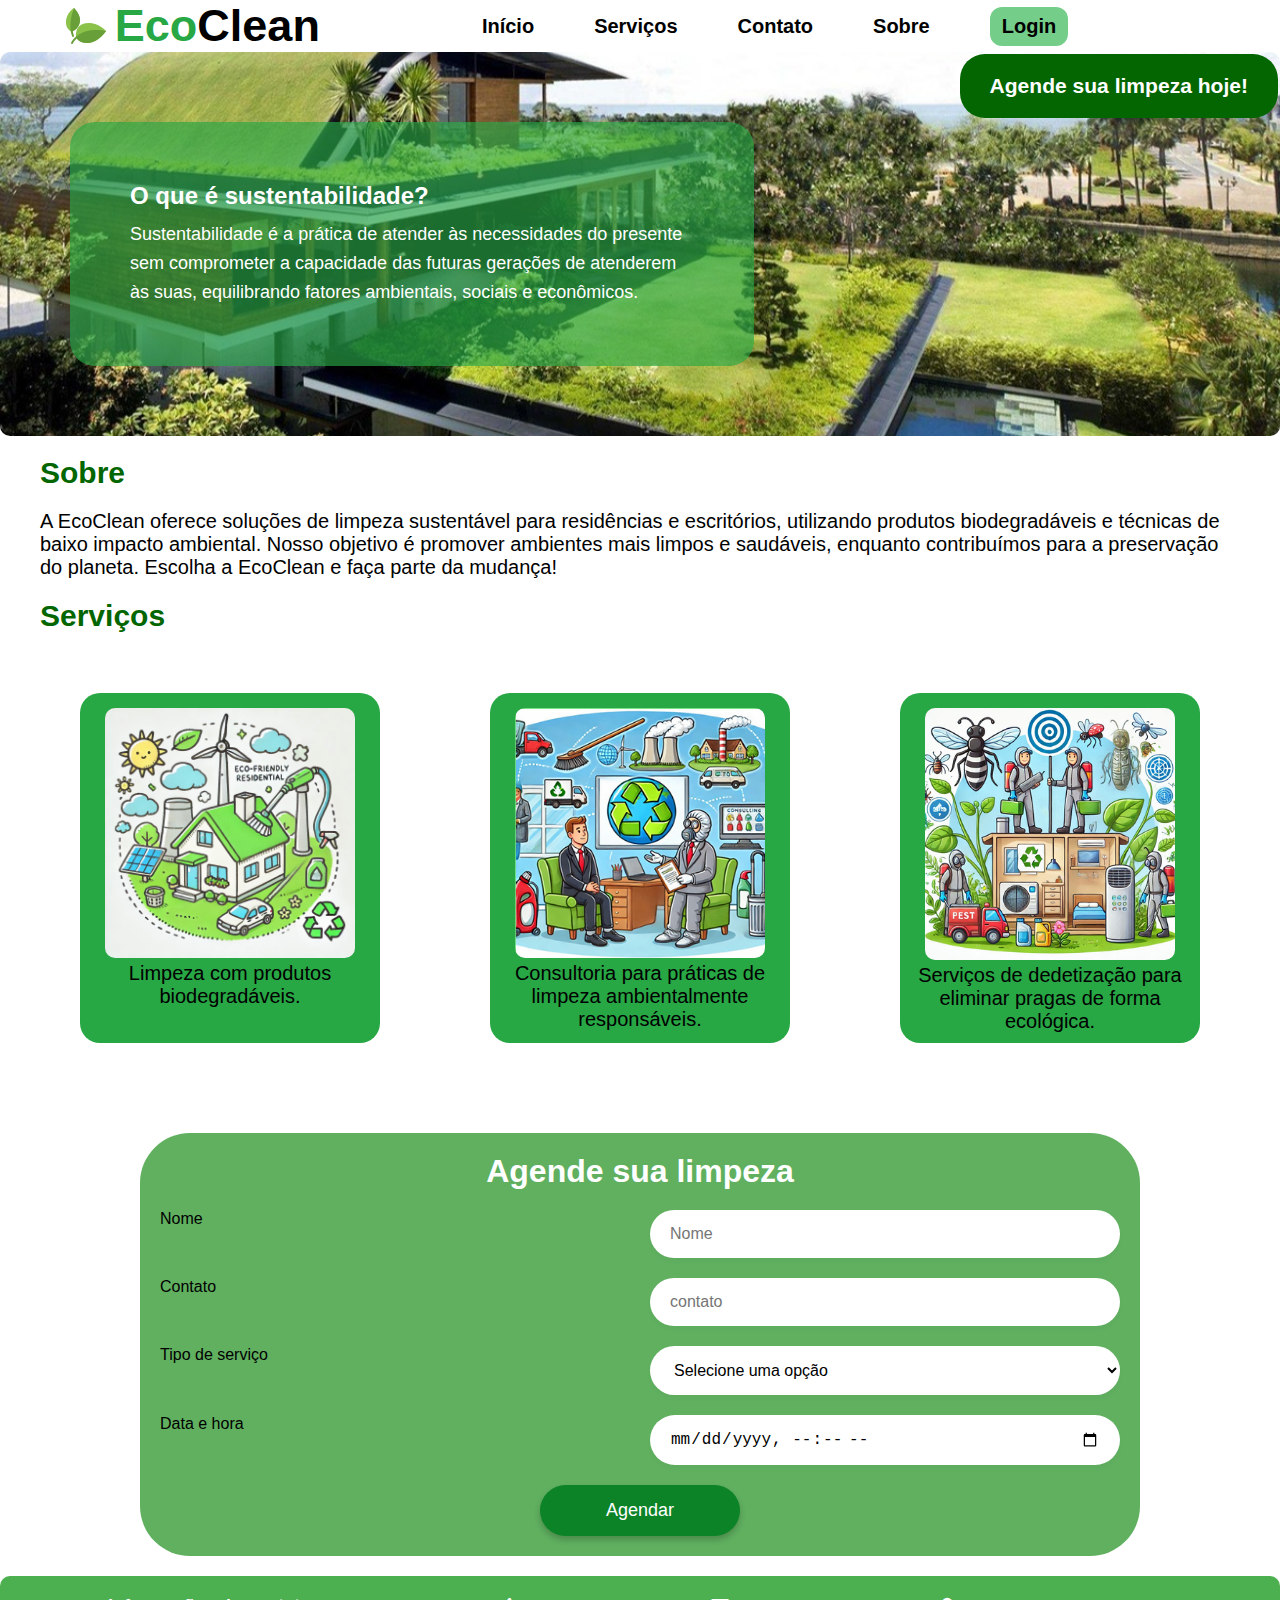
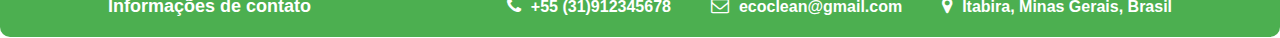
<file: Projetos II - responsivo/index.html>
<!DOCTYPE html>
<html lang="en">
<head>
    <meta charset="UTF-8">
    <meta name="viewport" content="width=device-width, initial-scale=1.0">
    <title>Projetos II</title>
    <!--Link para add icones nas informações de contato-->
    <link rel="stylesheet" href="https://cdnjs.cloudflare.com/ajax/libs/font-awesome/4.7.0/css/font-awesome.min.css">
    <link rel="stylesheet" href="style.css">
</head>
<body>
    <header class="menu">
            <div class="logo">
                <img class="icone" src="fotos/icone folha.png">
                <h2>Eco<span>Clean</span></h2>
            </div>
            <!---Botão de menu para dispositivos móveis-->
            <input type="checkbox" id="menu-toggle">
            <label for="menu-toggle" class="menu-icon">&#9776;</label>
            <nav>
                <ul class="menu">
                    <li><a href="#inicio">Início</a></li>
                    <li><a href="#serviços">Serviços</a></li>
                    <li><a href="#contato">Contato</a></li>
                    <li><a href="#sobre">Sobre</a></li>
                    <li><button class="btn-login">Login</button></li>
                </ul>
            </nav>
        </header>
    <div class="inicio" id="inicio">
        <div class="container-esquerdo">
            <h2>O que é sustentabilidade?</h2>
            <p> Sustentabilidade é a prática de atender às necessidades do presente sem comprometer a capacidade das 
                futuras gerações de atenderem às suas, equilibrando fatores ambientais, sociais e econômicos.</p>
        </div>
        <div class="container-direito">
            <h3><a href="#agendamento">Agende sua limpeza hoje!</a></h3>
        </div>
    </div>
    <div class="sobre" id="sobre">
        <h2 class="sobre">Sobre</h2>
        <p> A EcoClean  oferece soluções de limpeza sustentável para residências e escritórios, utilizando produtos 
            biodegradáveis e técnicas de baixo impacto ambiental. Nosso objetivo é promover ambientes mais limpos e 
            saudáveis, enquanto contribuímos para a preservação do planeta. Escolha a EcoClean e faça parte da mudança!</p>
    </div>
    <div class="serviços" id="serviços">
        <h2>Serviços</h2>
        <div class="opções">
            <div class="serviço1">
                <img src="fotos/serviço1.png" alt="Limpeza com produtos biodegradáveis.">
                <p>Limpeza com produtos biodegradáveis.</p>
            </div>
            <div class="serviço2">
                <img src="fotos/serviço2.png" alt="Consultoria para práticas de limpeza ambientalmente responsáveis.">
                <p>Consultoria para práticas de limpeza ambientalmente responsáveis.</p>
            </div>
            <div class="serviço3">
                <img src="fotos/serviço3.png" alt="Serviços de dedetização para eliminar pragas de forma ecológica.">
                <p>Serviços de dedetização para eliminar pragas de forma ecológica.</p>
            </div>
        </div>
    </div>
    <div class="agendamento" id="agendamento">
        <h1>Agende sua limpeza</h1>
        <form>
            <div class="formulario">
                <label for="nome">Nome</label>
                <input id="nome" type="text" placeholder="Nome" required>
            </div>
            <div class="formulario">
                <label for="contato">Contato</label>
                <input id="contato" type="text" placeholder="contato" required>
            </div>
            <div class="formulario">
                <label for="tipodeserviço">Tipo de serviço</label> 
                <select id="tipodeserviço" name="tipodeserviço" required>
                    <option value="" disabled selected>Selecione uma opção</option>
                    <option value="Limpeza com produtos biodegradáveis.">Limpeza com produtos biodegradáveis.</option>
                    <option value="Consultoria para práticas de limpeza ambientalmente responsáveis.">Consultoria para práticas de limpeza ambientalmente responsáveis.</option>
                    <option value="Serviços de dedetização para eliminar pragas de forma ecológica.">Serviços de dedetização para eliminar pragas de forma ecológica.</option>
                </select>
            </div>
            <div class="formulario">
                <label for="dataehora">Data e hora</label>
                <input id=dataehora type="datetime-local" placeholder="Data e hora" required>
            </div>
            <button type="submit" class="btn">Agendar</button>
        </form>
    </div>
</body>
<footer>
    <div class="contatos" id="contato">
        <h3 class="title">Informações de contato</h3>
                <ul>
                    <li>
                        <span class="icon"><i class="fa fa-phone" aria-hidden="true"></i></span>
                        <span class="text">+55 (31)912345678</span>
                    </li>
                    <li>
                        <span class="icon"><i class="fa fa-envelope-o" aria-hidden="true"></i></span>
                        <span class="text">ecoclean@gmail.com</span>
                    </li>
                    <li>
                        <span class="icon"><i class="fa fa-map-marker" aria-hidden="true"></i></span>
                        <span class="text">Itabira, Minas Gerais, Brasil</span>
                    </li>
                </ul>
    </div>
</footer>
</html>
</file>
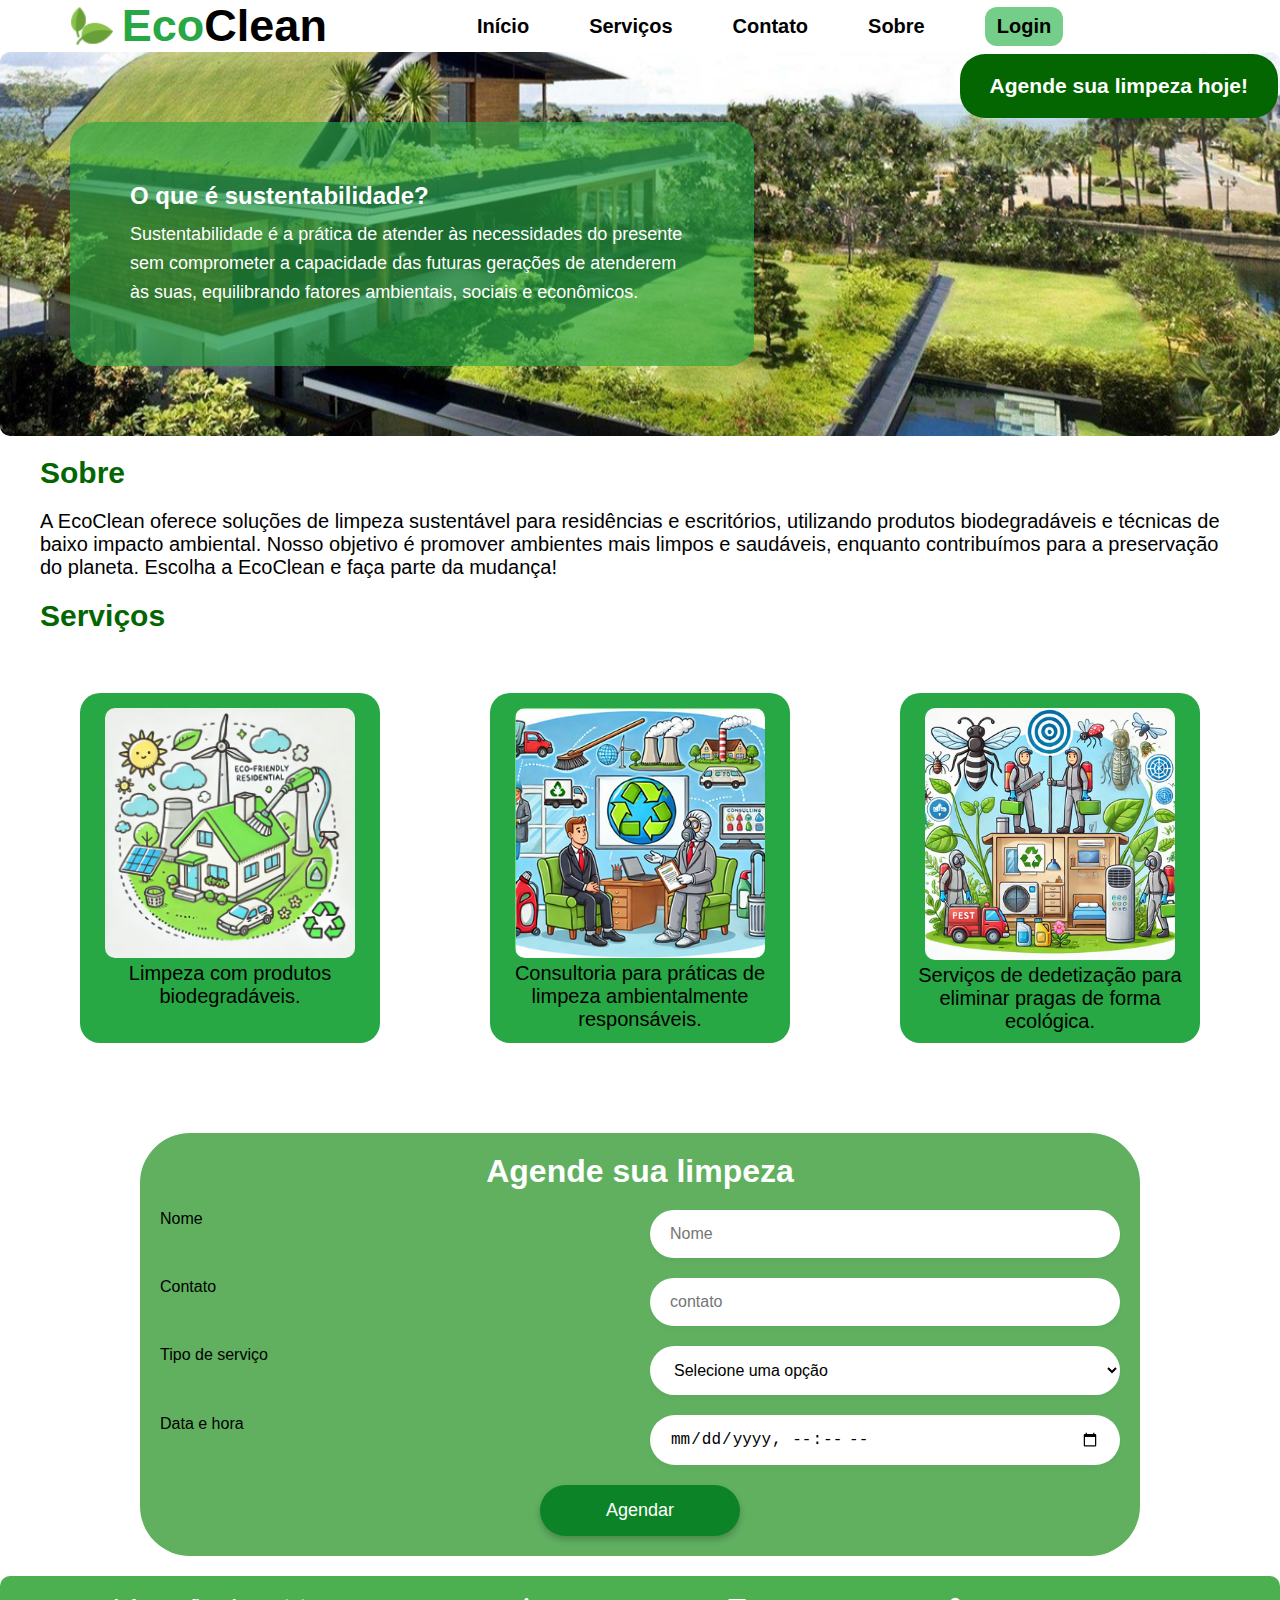
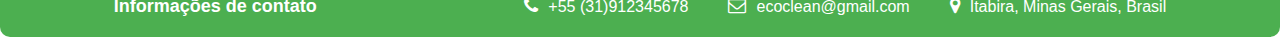
<file: Projetos II/index.html>
<!DOCTYPE html>
<html lang="en">
<head>
    <meta charset="UTF-8">
    <meta name="viewport" content="width=device-width, initial-scale=1.0">
    <title>Projetos II</title>
    <!--Link para add icones nas informações de contato-->
    <link rel="stylesheet" href="https://cdnjs.cloudflare.com/ajax/libs/font-awesome/4.7.0/css/font-awesome.min.css">
    <link rel="stylesheet" href="style.css">
</head>
<body>
    <header class="menu">
            <div class="logo">
                <img class="icone" src="fotos/icone folha.png">
                <h2>Eco<span>Clean</span></h2>
            </div>
            <nav>
                <ul class="menu">
                    <li><a href="#inicio">Início</a></li>
                    <li><a href="#serviços">Serviços</a></li>
                    <li><a href="#contato">Contato</a></li>
                    <li><a href="#sobre">Sobre</a></li>
                    <li><button class="btn-login">Login</button></li>
                </ul>
            </nav>
        </header>
    <div class="inicio" id="inicio">
        <div class="container-esquerdo">
            <h2>O que é sustentabilidade?</h2>
            <p> Sustentabilidade é a prática de atender às necessidades do presente sem comprometer a capacidade das 
                futuras gerações de atenderem às suas, equilibrando fatores ambientais, sociais e econômicos.</p>
        </div>
        <div class="container-direito">
            <h3><a href="#agendamento">Agende sua limpeza hoje!</a></h3>
        </div>
    </div>
    <div class="sobre" id="sobre">
        <h2 class="sobre">Sobre</h2>
        <p> A EcoClean  oferece soluções de limpeza sustentável para residências e escritórios, utilizando produtos 
            biodegradáveis e técnicas de baixo impacto ambiental. Nosso objetivo é promover ambientes mais limpos e 
            saudáveis, enquanto contribuímos para a preservação do planeta. Escolha a EcoClean e faça parte da mudança!</p>
    </div>
    <div class="serviços" id="serviços">
        <h2>Serviços</h2>
        <div class="opções">
            <div class="serviço1">
                <img src="fotos/serviço1.png" alt="Limpeza com produtos biodegradáveis.">
                <p>Limpeza com produtos biodegradáveis.</p>
            </div>
            <div class="serviço2">
                <img src="fotos/serviço2.png" alt="Consultoria para práticas de limpeza ambientalmente responsáveis.">
                <p>Consultoria para práticas de limpeza ambientalmente responsáveis.</p>
            </div>
            <div class="serviço3">
                <img src="fotos/serviço3.png" alt="Serviços de dedetização para eliminar pragas de forma ecológica.">
                <p>Serviços de dedetização para eliminar pragas de forma ecológica.</p>
            </div>
        </div>
    </div>
    <div class="agendamento" id="agendamento">
        <h1>Agende sua limpeza</h1>
        <form>
            <div class="formulario">
                <label for="nome">Nome</label>
                <input id="nome" type="text" placeholder="Nome" required>
            </div>
            <div class="formulario">
                <label for="contato">Contato</label>
                <input id="contato" type="text" placeholder="contato" required>
            </div>
            <div class="formulario">
                <label for="tipodeserviço">Tipo de serviço</label> 
                <select id="tipodeserviço" name="tipodeserviço" required>
                    <option value="" disabled selected>Selecione uma opção</option>
                    <option value="Limpeza com produtos biodegradáveis.">Limpeza com produtos biodegradáveis.</option>
                    <option value="Consultoria para práticas de limpeza ambientalmente responsáveis.">Consultoria para práticas de limpeza ambientalmente responsáveis.</option>
                    <option value="Serviços de dedetização para eliminar pragas de forma ecológica.">Serviços de dedetização para eliminar pragas de forma ecológica.</option>
                </select>
            </div>
            <div class="formulario">
                <label for="dataehora">Data e hora</label>
                <input id=dataehora type="datetime-local" placeholder="Data e hora" required>
            </div>
            <button type="submit" class="btn">Agendar</button>
        </form>
    </div>
</body>
<footer>
    <div class="contatos" id="contato">
        <h3 class="title">Informações de contato</h3>
                <ul>
                    <li>
                        <span class="icon"><i class="fa fa-phone" aria-hidden="true"></i></span>
                        <span class="text">+55 (31)912345678</span>
                    </li>
                    <li>
                        <span class="icon"><i class="fa fa-envelope-o" aria-hidden="true"></i></span>
                        <span class="text">ecoclean@gmail.com</span>
                    </li>
                    <li>
                        <span class="icon"><i class="fa fa-map-marker" aria-hidden="true"></i></span>
                        <span class="text">Itabira, Minas Gerais, Brasil</span>
                    </li>
                </ul>
    </div>
</footer>
</html>
</file>
<file: Projetos II - responsivo/style.css>
/* Resetar o estilo básico */
*{
    margin: 0;
    padding: 0;
    box-sizing: border-box;
}

html{
    scroll-behavior: smooth;
}

body{
    font-family: Arial, sans-serif;
    background-color: white;
}

/*--------------------------------------------------------------------------------------------------------------------*/
/* Cabeçalho do menu */
header{
    display: flex;  /*alinha e distribui os elementos*/
    justify-content: space-between; /* alinha os elementos horizontalmente, deixando espaço igual entre eles.*/
    align-items: center; /* centraliza os itens verticalmente dentro do header, garantindo que os textos e botões fiquem alinhados no meio.*/
    padding: 15px 40px; /* adiciona espaçamento interno (dentro do header) para garantir que o conteúdo não fique colado nas bordas.*/
    background-color: #ffffff; /* cor do fundo verde*/
    color: #28a745; /* cor da letra branca*/
}

img.icone{
    background-color: #ffffff;
    width: 50px;
    height: auto;
    max-width: 100%;
}

.logo{
    display: flex;
    align-items: center;
    gap: 5px;
}

.logo .icone {
    color:#218838;
}

/* Estilo da logo */
.logo h2{
    font-size: 45px;
    font-weight: bold;
}

.logo span{
    color: #000000; /* muda a metade da cor do texto "EcoClean" */
}

/* Estilo da barra de navegação */
.menu-icon {
    display: none;
    font-size: 30px;
    cursor: pointer;
    font-size: 30px;
    color: #28a745;
}

#menu-toggle {
    display: none; 
}
.menu {
    align-items: center;
    justify-content: center;
    padding: 0 150px;
    display: flex;
    gap: 60px;    
}
nav ul.menu{
    list-style: none; /* remove os marcadores de lista */
    display: flex; /* alinha horizontalmente*/
    gap: 60px; /* espaçamento*/
    transition: 0.3s;
}

nav ul.menu li a{
    text-decoration: none; /*remove as linhas embaixo do link*/
    color: #000000;
    font-weight: bold;
    font-size: 20px;
}

/* transição de cor quando o mouse passa em cima das palavras do menu */
nav ul.menu li a:hover{
    color:#28a745;
    text-decoration: none;
    transition: color 0.3s ease;
}

/* Botão de login */
.btn-login{
    background-color: #6aca81ee; /* cor de fundo */
    color: #000000; /* cor da letra*/
    font-size: 20px;
    border: none; /* remover borda*/
    padding: 8px 12px; /* add espaço 8px=partes de baixo e cima 12px= dos lados */
    border-radius: 12px; /* arredonda as bordas*/
    cursor: pointer; /* indica que o botão é clicavel*/
    font-weight: bold; /*coloca em negrito*/
    transition: transform 0.3s ease;
}

/* Transição de cor - botão */
.btn-login:hover {
    background-color: #218838;
    color: white;
    transform: scale(1.05);
}

/* ----------------------------------------------------------------------------------------------------------------*/
/* Início */
.inicio{
    /* imagem de fundo */
    background-image: url(fotos/background\ inicio.jpg);
    background-size: cover;
    background-position: center;
    border-radius: 10px;
    display: flex; /*alinhar itens */
    justify-content: space-between;
    align-items: center;
    padding: 70px; /* tamanho do container "inicio" */
    position: relative;
    max-width: 100%;
    height: auto;
}

.container-esquerdo{
    max-width: 60%;
    background-color: #28a746a6; 
    color: white;
    padding: 60px;
    border-radius: 25px;
    position: relative;
}
.container-esquerdo h2{
    font-size: 24px;
    margin-bottom: 10px;
}
.container-esquerdo p{
    font-size: 18px;
    line-height: 1.6;
}

.container-direito{
    background-color: #036600;
    color: white;
    padding: 20px 30px;
    border-radius: 25px;
    font-size: 18px;
    font-weight: bold;
    text-align: center;
    position: absolute;
    top: 2px;
    right: 2px
}
.container-direito  h3 a{
    margin: 0;
    transition: transform 0.3s ease;
    text-decoration: none;
    color: white;
}
.container-direito h3:hover {
    transform: scale(1.05);
    color: white;
}

/*--------------------------------------------------------------------------------------------------------------------*/
/* Sobre */
.sobre{
    background-color: white;
}
.sobre h2{
    color:#036600;
    padding: 20px 40px;
    font-size: 30px;
    text-align: justify;
}
.sobre p{
    padding: 0 40px;
    font-size: 20px;
}

/*---------------------------------------------------------------------------------------------------------------------*/
/* Serviços */
.serviços{
    text-align: center;
    padding: 20px;
    background-color: white;
}
.serviços h2{
    font-size: 30px;
    color: #036600;
    margin-bottom: 0px;
    padding: 0px 20px;
    text-align: justify;
}
.serviços .opções{
    flex-wrap: wrap;
    gap: 20px;
    display: flex; 
    justify-content: space-between;
    align-items: center;
    padding: 50px; 
    position: relative;
    }

.serviços .serviço1{
    width: 90%;
    max-width: 300px;
    display: inline-block;
    background-color: #28a745;
    border-radius: 20px;
    margin: 10px;
    height: 350px;
    text-align: center;
    padding: 15px;
    transition: transform 0.3s ease;
}
.serviços .serviço1 img{
    width: 250px;
    height: auto;
    border-radius: 10px;
    max-width: 100%;
}
.serviços .serviço1 p{
    font-size: 20px;
}
.serviços .serviço1:hover{
    transform: scale(1.05);
}

.serviços .serviço2{
    display: inline-block;
    background-color: #28a745;
    border-radius: 20px;
    margin: 10px;
    width: 300px;
    height: 350px;
    text-align: center;
    padding: 15px;
    transition: transform 0.3s ease;
}
.serviços .serviço2 img{
    width: 250px;
    height: auto;
    border-radius: 10px;
    max-width: 100%;
}
.serviços .serviço2 p{
    font-size: 20px;
}
.serviços .serviço2:hover{
    transform: scale(1.05);
}


.serviços .serviço3{
    display: inline-block;
    background-color: #28a745;
    border-radius: 20px;
    margin: 10px;
    width: 300px;
    height: 350px;
    text-align: center;
    padding: 15px;
    transition: transform 0.3s ease;
}
.serviços .serviço3 img{
    width: 250px;
    height: auto;
    border-radius: 10px;
    max-width: 100%;
}
.serviços .serviço3 p{
    font-size: 20px;
}
.serviços .serviço3:hover{
    transform: scale(1.05);
}

/*----------------------------------------------------------------------------------------------------------------------*/
/* Agendamento */
.agendamento{
   background-color: #60b060;
   padding: 20px;
   border-radius: 50px;
   text-align: center;
   max-width: 1000px;
   margin: 10px auto;
}
.agendamento h1{
    color: white;
    font-size: 32px;
    margin-bottom: 20px;
}

form{
    display: flex;
    flex-direction: column;
    gap: 20px;
}

.formulario{
    display: flex;
    justify-content: space-between;
    gap: 20px;
}

form select, form input{
    border: none;
    border-radius: 50px;
    padding: 15px 20px;
    font-size: 16px;
    width: calc(50% - 10px);
    background-color: white;
    box-shadow: 0 4px 6px rgba(0, 0, 0, 0.021);
}
input ::placeholder{
    color: #000000;
}

.btn{
    background-color: #0c8327; 
    color: white;
    border: none;
    border-radius: 50px;
    padding: 15px 30px;
    font-size: 18px;
    cursor: pointer;
    width: 200px;
    margin: 0 auto;
    display: block;
    box-shadow: 0 4px 6px rgba(0, 0, 0, 0.21);
    transition: transform 0.3s ease, box-shadow 0.3s ease;
}
.btn:hover{
    transform: scale(1.05);
    box-shadow: 0 6px 8px rgba(0, 0, 0, 0.3);
}

/*----------------------------------------------------------------------------------------------------------------------*/
/* Informações de contato */

.contatos {
    background-color: #4caf50;
    padding: 20px;
    border-radius: 10px;
    color: white;
    display: flex;
    justify-content: space-around; /* Distribui os itens horizontalmente */
    align-items: center; 
    margin-top: 20px;
}

.contatos .title {
    font-size: 18px;
    font-weight: bold;
    margin-right: 20px;
}

.contatos ul {
    list-style: none;
    display: flex;
    gap: 40px; 
    padding: 0;
    margin: 0;
}

.contatos li {
    display: flex;
    align-items: center;
    gap: 10px; 
    font-size: 14px;
}

.contatos .icon {
    font-size: 18px;
}

.contatos .text {
    font-size: 16px;
    white-space: nowrap; /* Evita que o texto quebre em várias linhas */
}

.contatos ul li span{
    color:white;
    font-weight: bold;
    font-size: 20px;
}

.contatos ul li span:hover{
    color:#09661f;
    text-decoration: none;
    transition: color 0.3s ease;
}

/* -------------------------------------------------------------------------------------------------------------------*/
/* Responsividade- Tela pequena */
@media (max-width: 768px) {
    .menu {
        display: none;
        flex-direction: column;
        gap: 10px;
        padding: 20px;
        background-color: #ffffff;
        position: absolute;
        top: 100%;
        right: 0;
        width: 100%;
        z-index: 10;
    }

    #menu-toggle:checked + .menu-icon + nav .menu {
        display: flex;  
    }

    .menu-icon {
        display: block;
    }
    nav ul.menu {
        flex-direction: column; 
        gap: 15px; 
    }

    .btn-login {
        padding: 10px 15px;
        font-size: 16px;
    }

    .serviços .opções {
        flex-direction: column;
        gap: 30px;
    }

    .serviços .serviço1,
    .serviços .serviço2,
    .serviços .serviço3 {
        width: 100%; 
    }

    form select, form input {
    width: 100%; 
    }
}

/* Não estou conseguindo fazer o menu responsivo, ele não está querendo aparecer na tela menor */
</file>
<file: Projetos II/style.css>
/* Resetar o estilo básico */
*{
    margin: 0;
    padding: 0;
    box-sizing: border-box;
}

html{
    scroll-behavior: smooth;
}

body{
    font-family: Arial, sans-serif;
    background-color: white;
}

/*--------------------------------------------------------------------------------------------------------------------*/
/* Cabeçalho do menu */
header{
    display: flex;  /*alinha e distribui os elementos*/
    justify-content: space-between; /* alinha os elementos horizontalmente, deixando espaço igual entre eles.*/
    align-items: center; /* centraliza os itens verticalmente dentro do header, garantindo que os textos e botões fiquem alinhados no meio.*/
    padding: 15px 40px; /* adiciona espaçamento interno (dentro do header) para garantir que o conteúdo não fique colado nas bordas.*/
    background-color: #ffffff; /* cor do fundo verde*/
    color: #28a745; /* cor da letra branca*/
}

img.icone{
    background-color: #ffffff;
    width: 50px;
    height: auto;
}

.logo{
    display: flex;
    align-items: center;
    gap: 5px;
}

.logo .icone {
    color:#218838;
}

/* Estilo da logo */
.logo h2{
    font-size: 45px;
    font-weight: bold;
}

.logo span{
    color: #000000; /* muda a metade da cor do texto "EcoClean" */
}

/* Estilo da barra de navegação */
.menu {
    align-items: center;
    justify-content: center;
    padding: 0 150px;
}
nav ul.menu{
    list-style: none; /* remove os marcadores de lista */
    display: flex; /* alinha horizontalmente*/
    gap: 60px; /* espaçamento*/
    transition: 0.3s;
}

nav ul.menu li a{
    text-decoration: none; /*remove as linhas embaixo do link*/
    color: #000000;
    font-weight: bold;
    font-size: 20px;
}

/* transição de cor quando o mouse passa em cima das palavras do menu */
nav ul.menu li a:hover{
    color:#28a745;
    text-decoration: none;
    transition: color 0.3 ease;
}

/* Botão de login */
.btn-login{
    background-color: #6aca81ee; /* cor de fundo */
    color: #000000; /* cor da letra*/
    font-size: 20px;
    border: none; /* remover borda*/
    padding: 8px 12px; /* add espaço 8px=partes de baixo e cima 12px= dos lados */
    border-radius: 12px; /* arredonda as bordas*/
    cursor: pointer; /* indica que o botão é clicavel*/
    font-weight: bold; /*coloca em negrito*/
    transition: transform 0.3s ease;
}

/* Transição de cor - botão */
.btn-login:hover {
    background-color: #218838;
    color: white;
    transform: scale(1.05);
}

/* ----------------------------------------------------------------------------------------------------------------*/
/* Início */
.inicio{
    /* imagem de fundo */
    background-image: url(fotos/background\ inicio.jpg);
    background-size: cover;
    background-position: center;
    border-radius: 10px;
    display: flex; /*alinhar itens */
    justify-content: space-between;
    align-items: center;
    padding: 70px; /* tamanho do container "inicio" */
    position: relative;
}

.container-esquerdo{
    max-width: 60%;
    background-color: #28a746a6; 
    color: white;
    padding: 60px;
    border-radius: 25px;
    position: relative;
}
.container-esquerdo h2{
    font-size: 24px;
    margin-bottom: 10px;
}
.container-esquerdo p{
    font-size: 18px;
    line-height: 1.6;
}

.container-direito{
    background-color: #036600;
    color: white;
    padding: 20px 30px;
    border-radius: 25px;
    font-size: 18px;
    font-weight: bold;
    text-align: center;
    position: absolute;
    top: 2px;
    right: 2px
}
.container-direito  h3 a{
    margin: 0;
    transition: transform 0.3s ease;
    text-decoration: none;
    color: white;
}
.container-direito h3:hover {
    transform: scale(1.05);
    color: white;
}

/*--------------------------------------------------------------------------------------------------------------------*/
/* Sobre */
.sobre{
    background-color: white;
}
.sobre h2{
    color:#036600;
    padding: 20px 40px;
    font-size: 30px;
    text-align: justify;
}
.sobre p{
    padding: 0 40px;
    font-size: 20px;
}

/*---------------------------------------------------------------------------------------------------------------------*/
/* Serviços */
.serviços{
    text-align: center;
    padding: 20px;
    background-color: white;
}
.serviços h2{
    font-size: 30px;
    color: #036600;
    margin-bottom: 0px;
    padding: 0px 20px;
    text-align: justify;
}
.serviços .opções{
    display: flex; 
    justify-content: space-between;
    align-items: center;
    padding: 50px; 
    position: relative;
    }

.serviços .serviço1{
    display: inline-block;
    background-color: #28a745;
    border-radius: 20px;
    margin: 10px;
    width: 300px;
    height: 350px;
    text-align: center;
    padding: 15px;
    transition: transform 0.3s ease;
}
.serviços .serviço1 img{
    width: 250px;
    height: auto;
    border-radius: 10px;
}
.serviços .serviço1 p{
    font-size: 20px;
}
.serviços .serviço1:hover{
    transform: scale(1.05);
}

.serviços .serviço2{
    display: inline-block;
    background-color: #28a745;
    border-radius: 20px;
    margin: 10px;
    width: 300px;
    height: 350px;
    text-align: center;
    padding: 15px;
    transition: transform 0.3s ease;
}
.serviços .serviço2 img{
    width: 250px;
    height: auto;
    border-radius: 10px;
}
.serviços .serviço2 p{
    font-size: 20px;
}
.serviços .serviço2:hover{
    transform: scale(1.05);
}


.serviços .serviço3{
    display: inline-block;
    background-color: #28a745;
    border-radius: 20px;
    margin: 10px;
    width: 300px;
    height: 350px;
    text-align: center;
    padding: 15px;
    transition: transform 0.3s ease;
}
.serviços .serviço3 img{
    width: 250px;
    height: auto;
    border-radius: 10px;
}
.serviços .serviço3 p{
    font-size: 20px;
}
.serviços .serviço3:hover{
    transform: scale(1.05);
}

/*----------------------------------------------------------------------------------------------------------------------*/
/* Agendamento */
.agendamento{
   background-color: #60b060;
   padding: 20px;
   border-radius: 50px;
   text-align: center;
   max-width: 1000px;
   margin: 10px auto;
}
.agendamento h1{
    color: white;
    font-size: 32px;
    margin-bottom: 20px;
}

form{
    display: flex;
    flex-direction: column;
    gap: 20px;
}

.formulario{
    display: flex;
    justify-content: space-between;
    gap: 20px;
}

form select, form input{
    border: none;
    border-radius: 50px;
    padding: 15px 20px;
    font-size: 16px;
    width: calc(50% - 10px);
    background-color: white;
    box-shadow: 0 4px 6px rgba(0, 0, 0, 0.021);
}
input ::placeholder{
    color: #000000;
}

.btn{
    background-color: #0c8327; 
    color: white;
    border: none;
    border-radius: 50px;
    padding: 15px 30px;
    font-size: 18px;
    cursor: pointer;
    width: 200px;
    margin: 0 auto;
    display: block;
    box-shadow: 0 4px 6px rgba(0, 0, 0, 0.21);
    transition: transform 0.3s ease, box-shadow 0.3s ease;
}
.btn:hover{
    transform: scale(1.05);
    box-shadow: 0 6px 8px rgba(0, 0, 0, 0.3);
}

/*----------------------------------------------------------------------------------------------------------------------*/
/* Informações de contato */

.contatos {
    background-color: #4caf50;
    padding: 20px;
    border-radius: 10px;
    color: white;
    display: flex;
    justify-content: space-around; /* Distribui os itens horizontalmente */
    align-items: center; 
    margin-top: 20px;
}

.contatos .title {
    font-size: 18px;
    font-weight: bold;
    margin-right: 20px;
}

.contatos ul {
    list-style: none;
    display: flex;
    gap: 40px; 
    padding: 0;
    margin: 0;
}

.contatos li {
    display: flex;
    align-items: center;
    gap: 10px; 
    font-size: 14px;
}

.contatos .icon {
    font-size: 18px;
}

.contatos .text {
    font-size: 16px;
    white-space: nowrap; /* Evita que o texto quebre em várias linhas */
}
</file>
